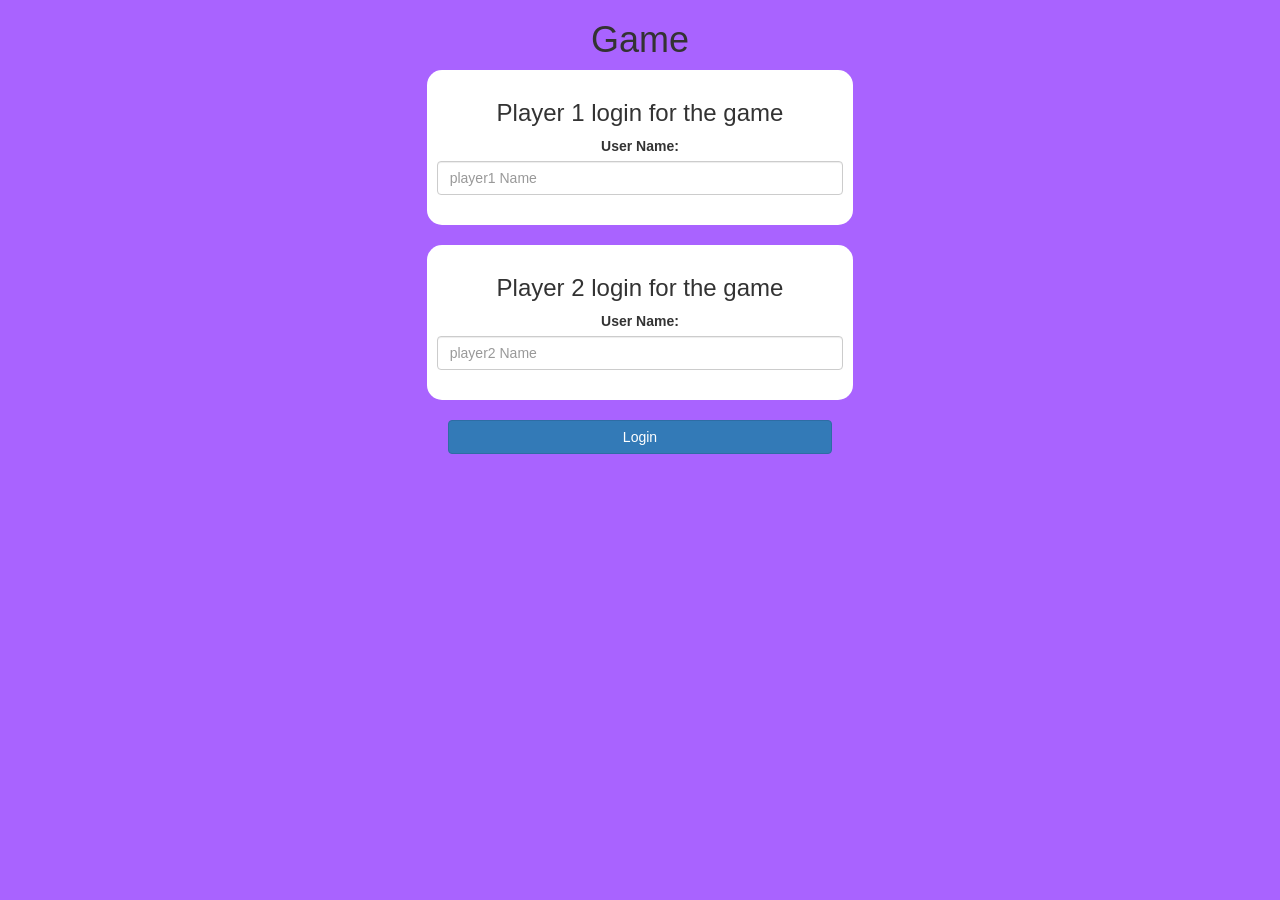
<file: index.html>
<!DOCTYPE html>
<html>
    <head>
        <title>The Math Quiz Game!</title>

    <meta name="viewport" content="width=device-width, initial-scale=1">
<link rel="stylesheet" href="https://maxcdn.bootstrapcdn.com/bootstrap/3.4.1/css/bootstrap.min.css">
<script src="https://ajax.googleapis.com/ajax/libs/jquery/3.6.0/jquery.min.js"></script>
<script src="https://maxcdn.bootstrapcdn.com/bootstrap/3.4.1/js/bootstrap.min.js"></script>

<link rel="stylesheet" type="text/css" href="quiz_game.css">

<script src="quiz_game_login.js"></script>
</head>
<body>
    <center>
        <h1>Game</h1>
    
        <div class="col-lg-4 col-sm-8 col-xs-11 login_div1">
            <h3>Player 1 login for the game</h3>
            <label>User Name:</label>
            <input type="text" id="player1_name_input" class="form-control" placeholder="player1 Name">
            <br>
        </div>
        <br>
        <div class="col-lg-4 col-sm-8 col-xs-11 login_div2">
            <h3>Player 2 login for the game</h3>
            <label>User Name:</label>
            <input type="text" id="player2_name_input" class="form-control" placeholder="player2 Name">
            <br>
        </div>
        <br>
        <button style="width: 30%;" class="btn btn-primary" onclick="addUser()">Login</button>
    </center>
</body>
</html>
</file>
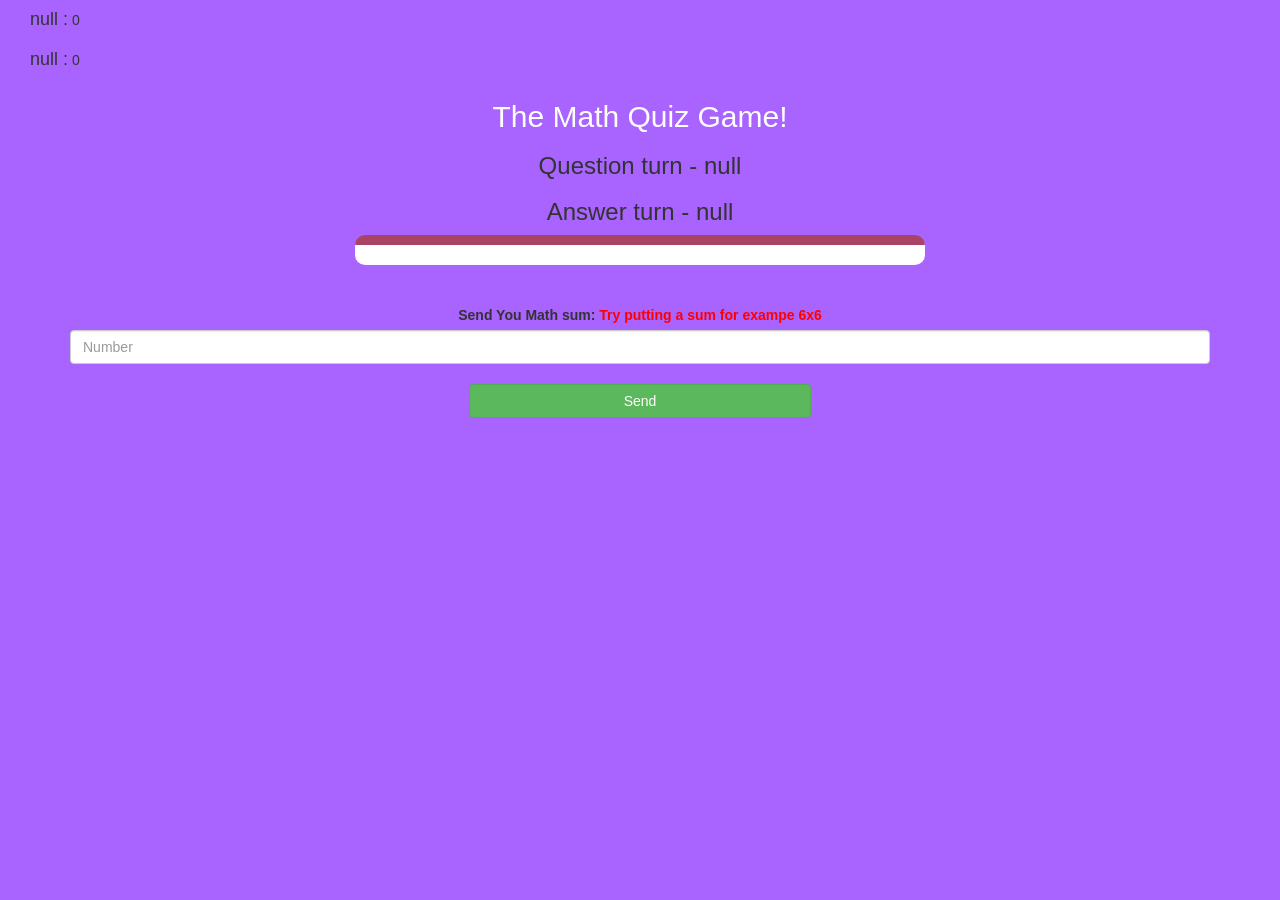
<file: quiz_game_login.html>
<!DOCTYPE html>
<html>
<head>
	<title>The Math Quiz Game</title>

<meta name="viewport" content="width=device-width, initial-scale=1">
<link rel="stylesheet" href="https://maxcdn.bootstrapcdn.com/bootstrap/3.4.1/css/bootstrap.min.css">
<script src="https://ajax.googleapis.com/ajax/libs/jquery/3.6.0/jquery.min.js"></script>
<script src="https://maxcdn.bootstrapcdn.com/bootstrap/3.4.1/js/bootstrap.min.js"></script>

<link rel="stylesheet" type="text/css" href="quiz_game.css">
</head>
<body>

<h4 id="player1_name"></h4> <span id="player1_score"></span>
<br>
<h4 id="player2_name"></h4> <span id="player2_score"></span>

<div class="container">
	<center>
		<h2 style="color: white;">The Math Quiz Game!</h2>
		<h3 id="player_question"></h3>
		<h3 id="player_answer"></h3>
		<div id="output" class="col-lg-6"></div>
		<br>
		<br>

		<label>Send You Math sum: <b style="color: red">Try putting a sum for exampe 6x6</b></label>
		<input type="text" id="Number" class="form-control" placeholder="Number">
		<br>
		<button onclick="send()" class="btn btn-success" style="width: 30%">Send</button>

	</center>
</div>

<script src="quiz_game_page.js"></script>
</body>
</html>
</file>
<file: quiz_game.css>
body
{
	background: rgb(169, 99, 255);
}

	.login_div1 , .login_div2
	{
		background: white;
		padding: 10px;
		float: none;
		border-radius: 15px;
	}


#player1_name , #player2_name
{
	display: inline-block;
	margin-left: 30px;
}
#word
{
	width: 60%;
}
#word_display
{
	letter-spacing: 5px;
}
#output
{
background: white;
border-radius: 10px;
border-top: 30px solid #390e1b;
padding: 10px;
float: none;
text-align: left;
}

#output
{
    background: white;
    border-radius: 10px;
    border-top: 10px solid #AA4465;
    padding: 10px;
    float: none;
    text-align: left;
}
</file>
